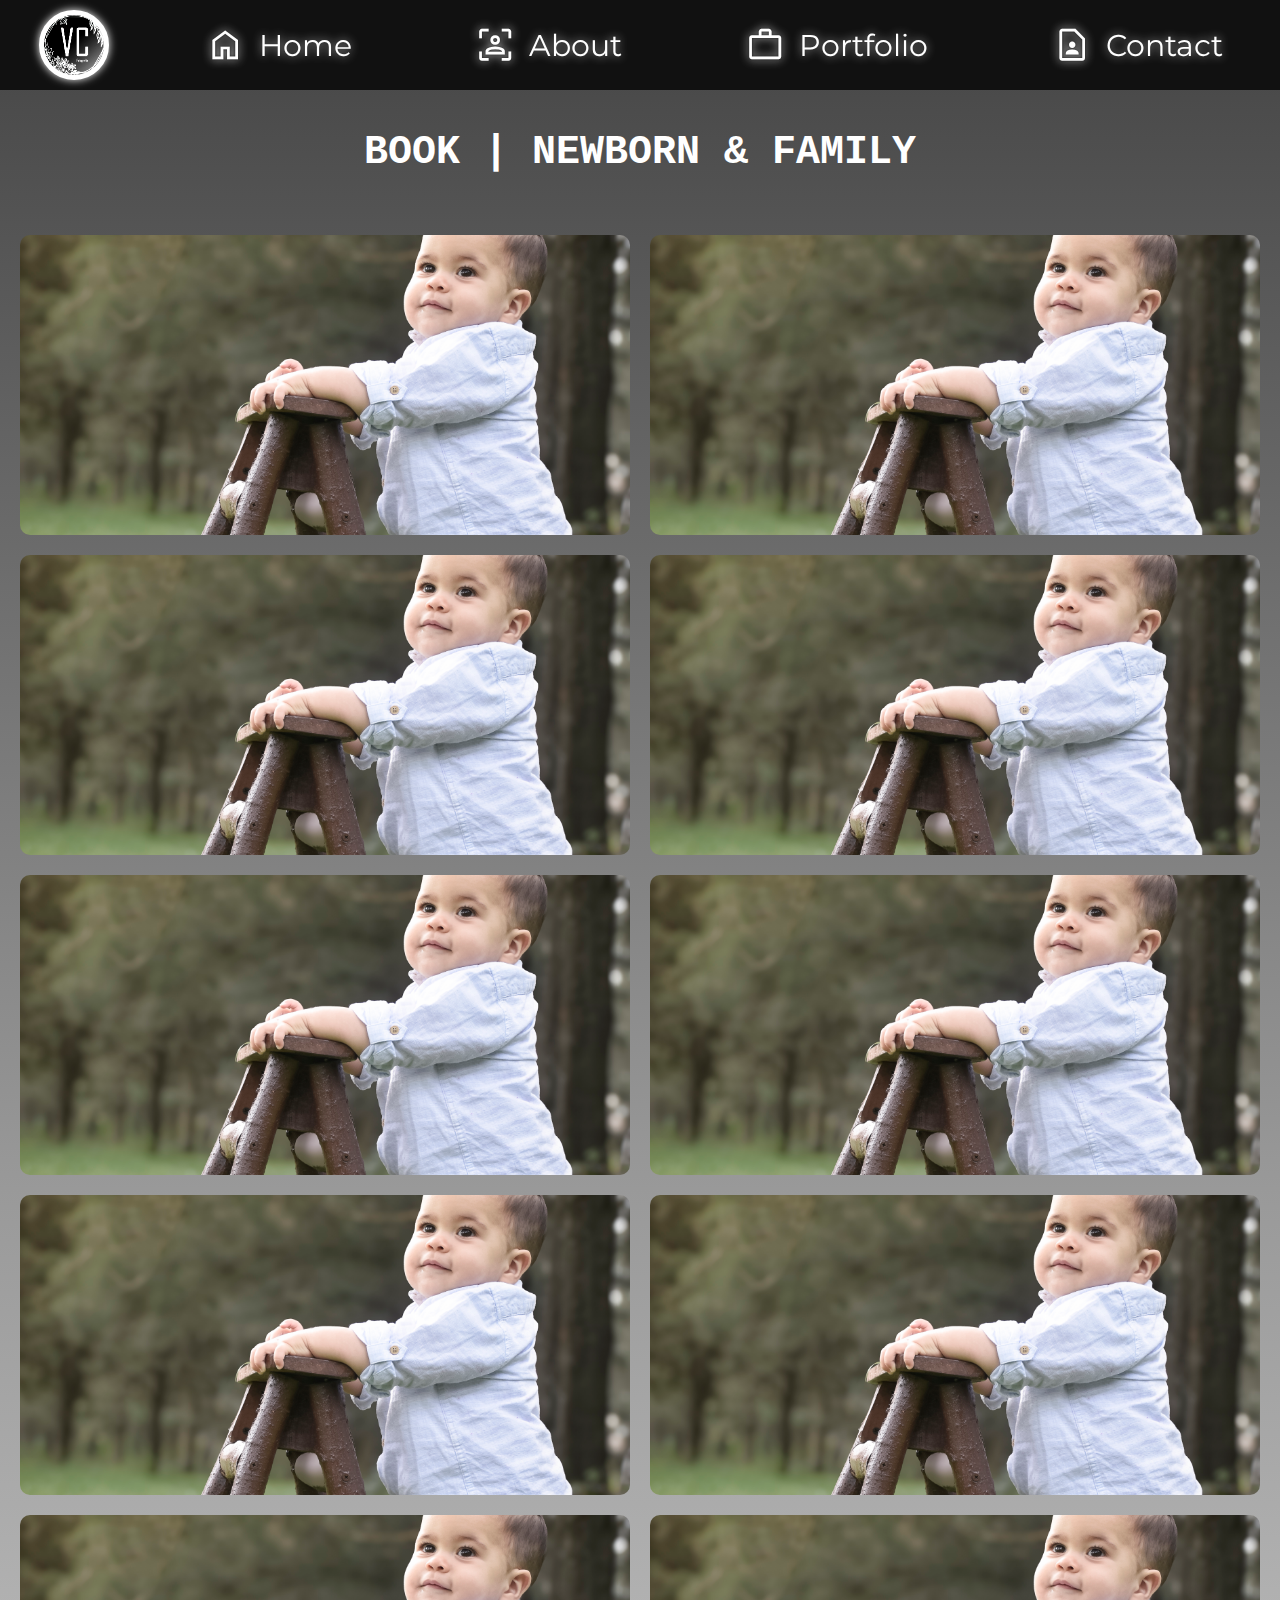
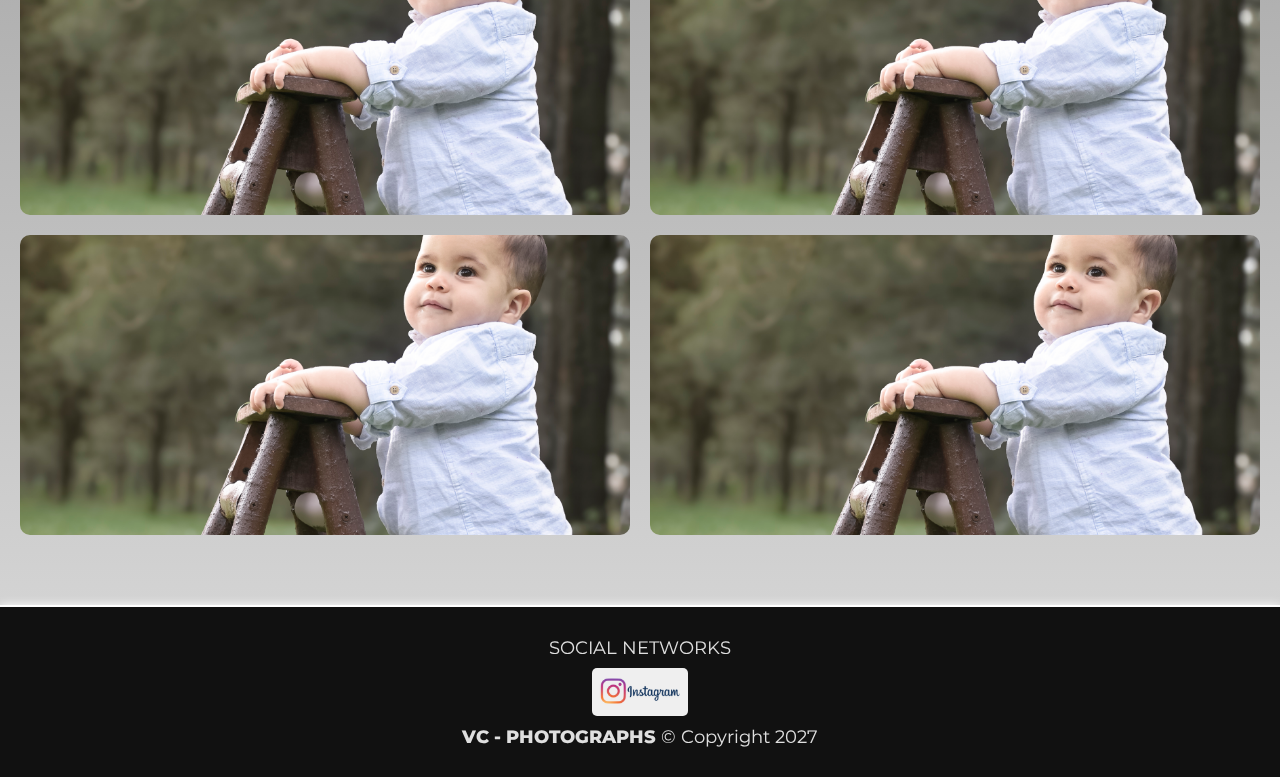
<file: html/portfolio_newborn&family.html>
<!DOCTYPE html>
<html lang="en">
<head>
    <meta charset="UTF-8">
    <meta name="viewport" content="width=device-width, initial-scale=1.0">
    <link href="https://fonts.googleapis.com/css2?family=Material+Symbols+Outlined" rel="stylesheet" />
    <link rel="stylesheet" href="/css/fonts.css">
    <link rel="stylesheet" href="/css/portfolio_newborn&family.css">
    <link href="/home.html">
    <link href="/html/profile.html">
    <link href="/html/portfolio.html">
    <link href="/html/contact.html">
    <title>VC-Photograph</title>
</head>
<body>
    <header class="header">
        <div class="header__logo-container">
            <picture class="header__logo">
                <source srcset="/assets/img/logo-small.png" media="(max-width: 600px)">
                <img class="header__logo-img" src="/assets/img/logo.png" alt="Logo">
            </picture>
        </div>
        <nav class="header__nav">
            <ul class="header__nav-list">
                <li class="header__nav-item">
                    <a  href="/home.html" class="link">
                    <span class="material-symbols-outlined">Home</span>
                    Home</a>
                </li>
                <li class="header__nav-item">
                    <a href="/html/profile.html" target="" title="About" class="link">
                    <span class="material-symbols-outlined">frame_person</span>
                    About</a>
                </li>
                <li class="header__nav-item">
                     <a href="/html/portfolio.html" target="" title="Portfolio" class="link">
                    <span class="material-symbols-outlined">work</span>
                   Portfolio</a>
                </li>
                <li class="header__nav-item">
                    <a href="/html/contact.html" target="_blank" title="Contact" class="link">
                    <span class="material-symbols-outlined">contact_page</span>
                    Contact</a>
                </li>
            </ul>
        </nav>
    </header>
    <main>
        <section class="portfolio">
            <h1 class="portfolio__title">BOOK | NEWBORN & FAMILY</h1>
            <div class="portfolio__container">
                <div class="portfolio__images"></div>
                <div class="portfolio__images"></div>
                <div class="portfolio__images"></div>
                <div class="portfolio__images"></div>
                <div class="portfolio__images"></div>
                <div class="portfolio__images"></div>
                <div class="portfolio__images"></div>
                <div class="portfolio__images"></div>
                <div class="portfolio__images"></div>
                <div class="portfolio__images"></div>
                <div class="portfolio__images"></div>
                <div class="portfolio__images"></div>
            </div>
        </section>
    </main>
        <footer>
        <p>
            SOCIAL NETWORKS
        </p>    
            <a href="https://www.instagram.com/vc.fotografia_/" target="_blank" title="Instagram">
                <button class="button">
                    <img src="/assets/favicon/Instagram/ig-256.ico" alt="">
                </button>
            </a>
        <p>
            <strong>VC - PHOTOGRAPHS</strong> &copy; Copyright 2027
        </p>
    </footer>
        <script src="/js/portfolio.js"></script>
</body>
</html>
</file>
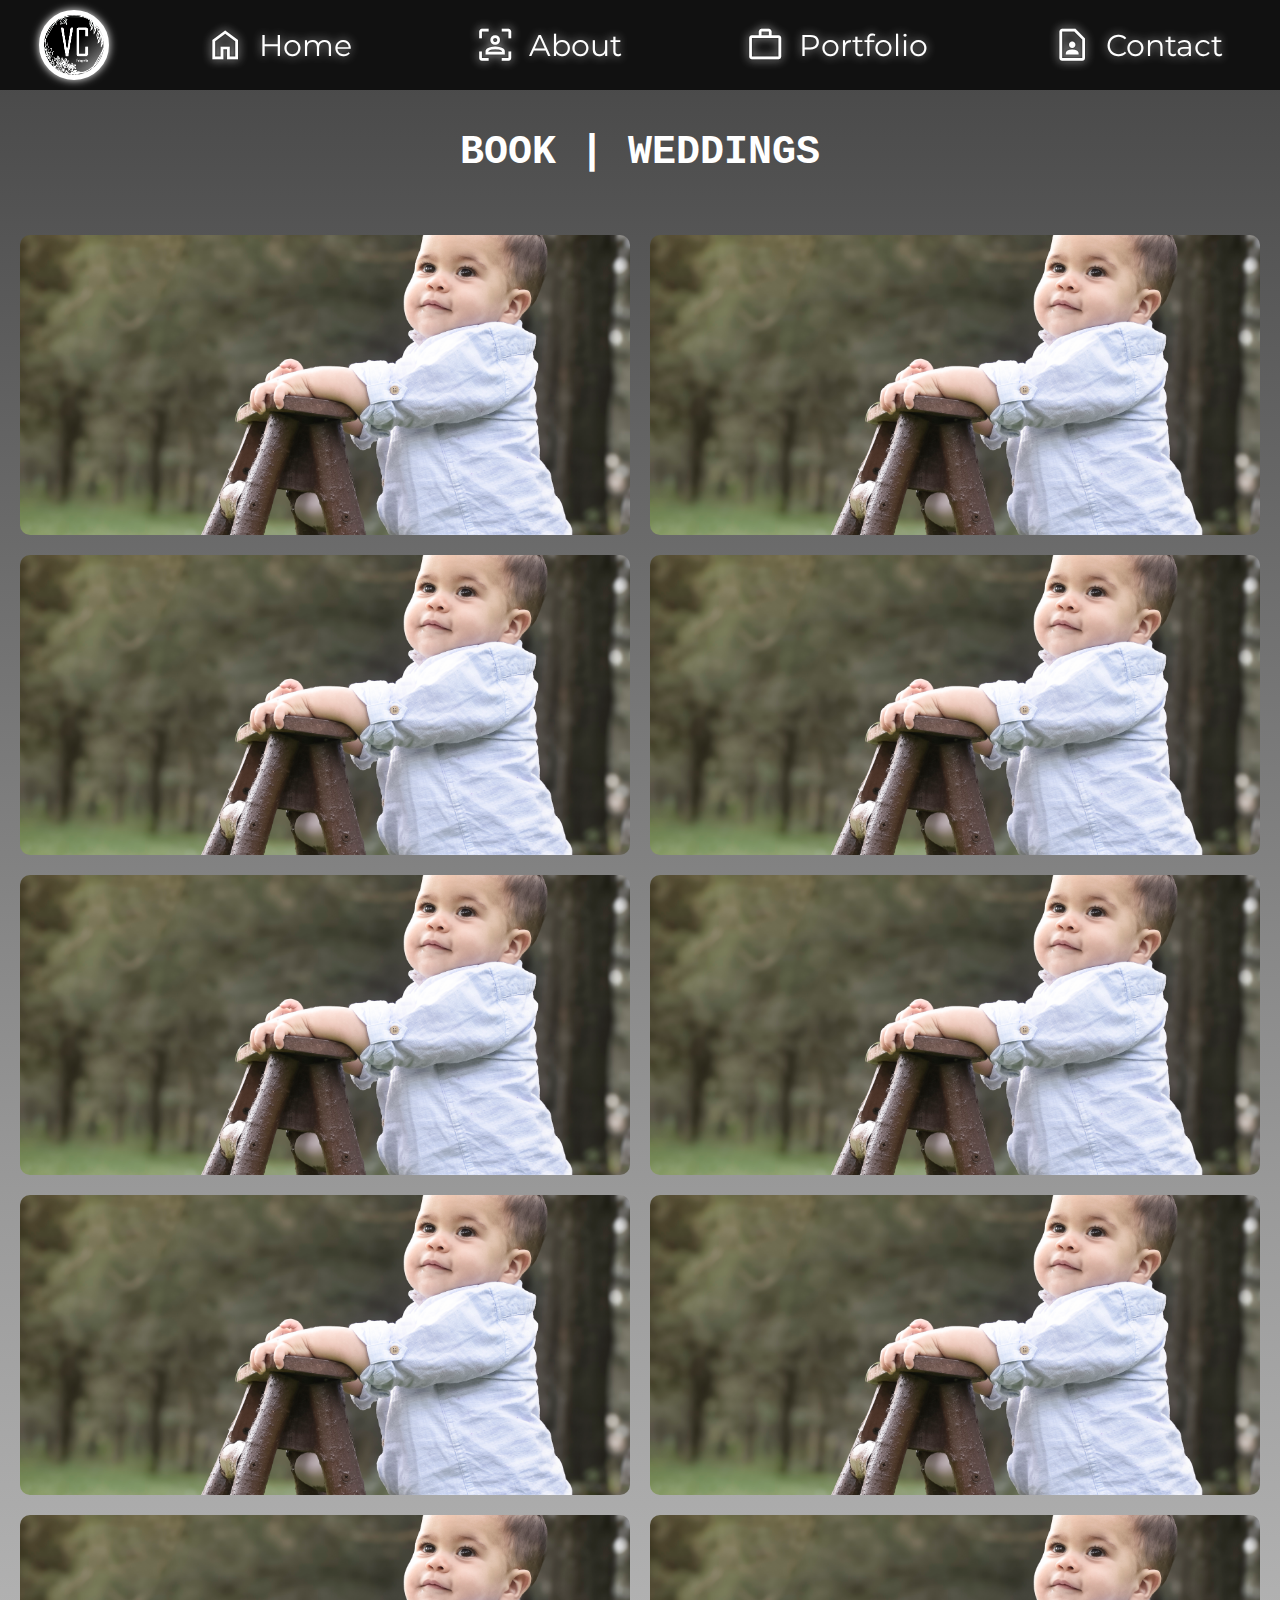
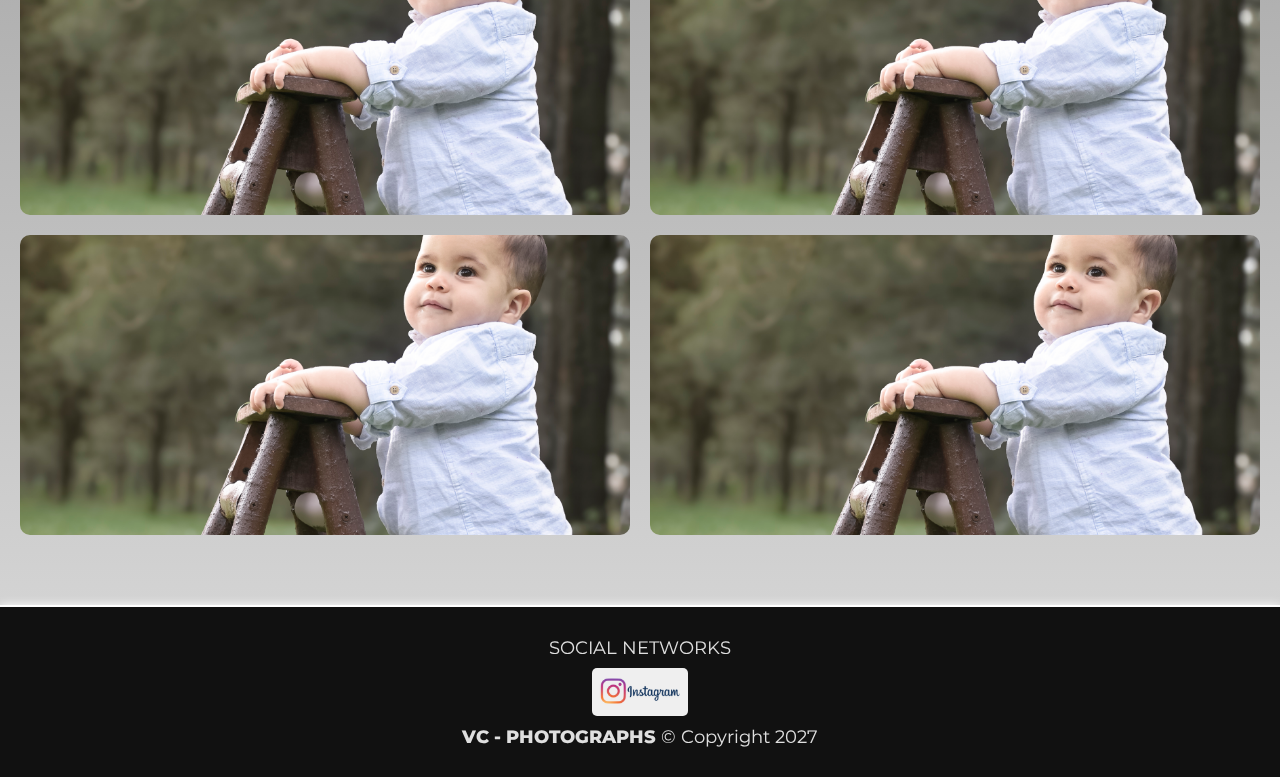
<file: html/portfolio_weddings.html>
<!DOCTYPE html>
<html lang="en">
<head>
    <meta charset="UTF-8">
    <meta name="viewport" content="width=device-width, initial-scale=1.0">
    <link href="https://fonts.googleapis.com/css2?family=Material+Symbols+Outlined" rel="stylesheet" />
    <link rel="stylesheet" href="/css/fonts.css">
    <link rel="stylesheet" href="/css/portfolio_weddings.css">
    <link href="/home.html">
    <link href="/html/profile.html">
    <link href="/html/portfolio.html">
    <link href="/html/contact.html">
    <title>VC-Photograph</title>
</head>
<body>
    <header class="header">
        <div class="header__logo-container">
            <picture class="header__logo">
                <source srcset="/assets/img/logo-small.png" media="(max-width: 600px)">
                <img class="header__logo-img" src="/assets/img/logo.png" alt="Logo">
            </picture>
        </div>
        <nav class="header__nav">
            <ul class="header__nav-list">
                <li class="header__nav-item">
                    <a  href="/home.html" class="link">
                    <span class="material-symbols-outlined">Home</span>
                    Home</a>
                </li>
                <li class="header__nav-item">
                    <a href="/html/profile.html" target="" title="About" class="link">
                    <span class="material-symbols-outlined">frame_person</span>
                    About</a>
                </li>
                <li class="header__nav-item">
                     <a href="/html/portfolio.html" target="" title="Portfolio" class="link">
                    <span class="material-symbols-outlined">work</span>
                   Portfolio</a>
                </li>
                <li class="header__nav-item">
                    <a href="/html/contact.html" target="_blank" title="Contact" class="link">
                    <span class="material-symbols-outlined">contact_page</span>
                    Contact</a>
                </li>
            </ul>
        </nav>
    </header>
        <main>
        <section class="portfolio">
            <h1 class="portfolio__title">BOOK | WEDDINGS</h1>
            <div class="portfolio__container">
                <div class="portfolio__images"></div>
                <div class="portfolio__images"></div>
                <div class="portfolio__images"></div>
                <div class="portfolio__images"></div>
                <div class="portfolio__images"></div>
                <div class="portfolio__images"></div>
                <div class="portfolio__images"></div>
                <div class="portfolio__images"></div>
                <div class="portfolio__images"></div>
                <div class="portfolio__images"></div>
                <div class="portfolio__images"></div>
                <div class="portfolio__images"></div>
            </div>
        </section>
    </main>
        <footer>
        <p>
            SOCIAL NETWORKS
        </p>    
            <a href="https://www.instagram.com/vc.fotografia_/" target="_blank" title="Instagram">
                <button class="button">
                    <img src="/assets/favicon/Instagram/ig-256.ico" alt="">
                </button>
            </a>
        <p>
            <strong>VC - PHOTOGRAPHS</strong> &copy; Copyright 2027
        </p>
    </footer>
        <script src="/js/portfolio.js"></script>
</body>
</html>
</file>
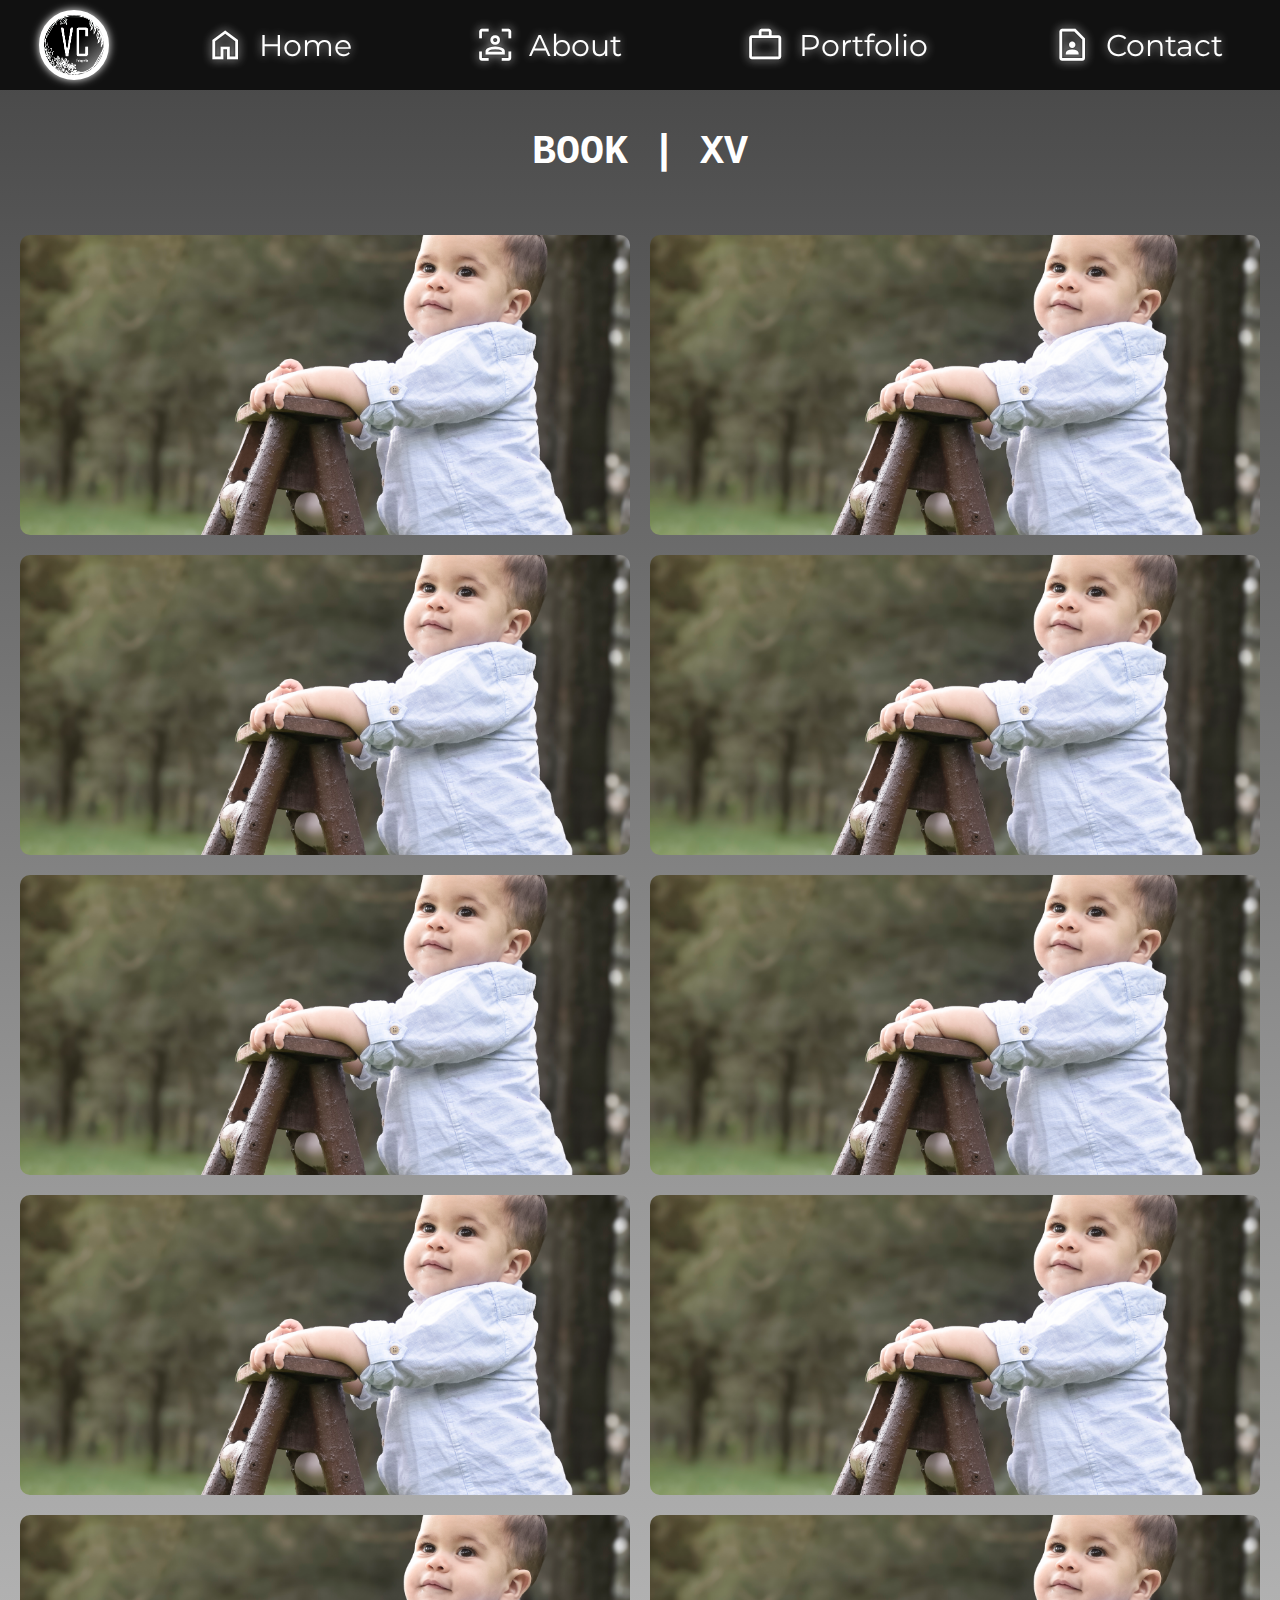
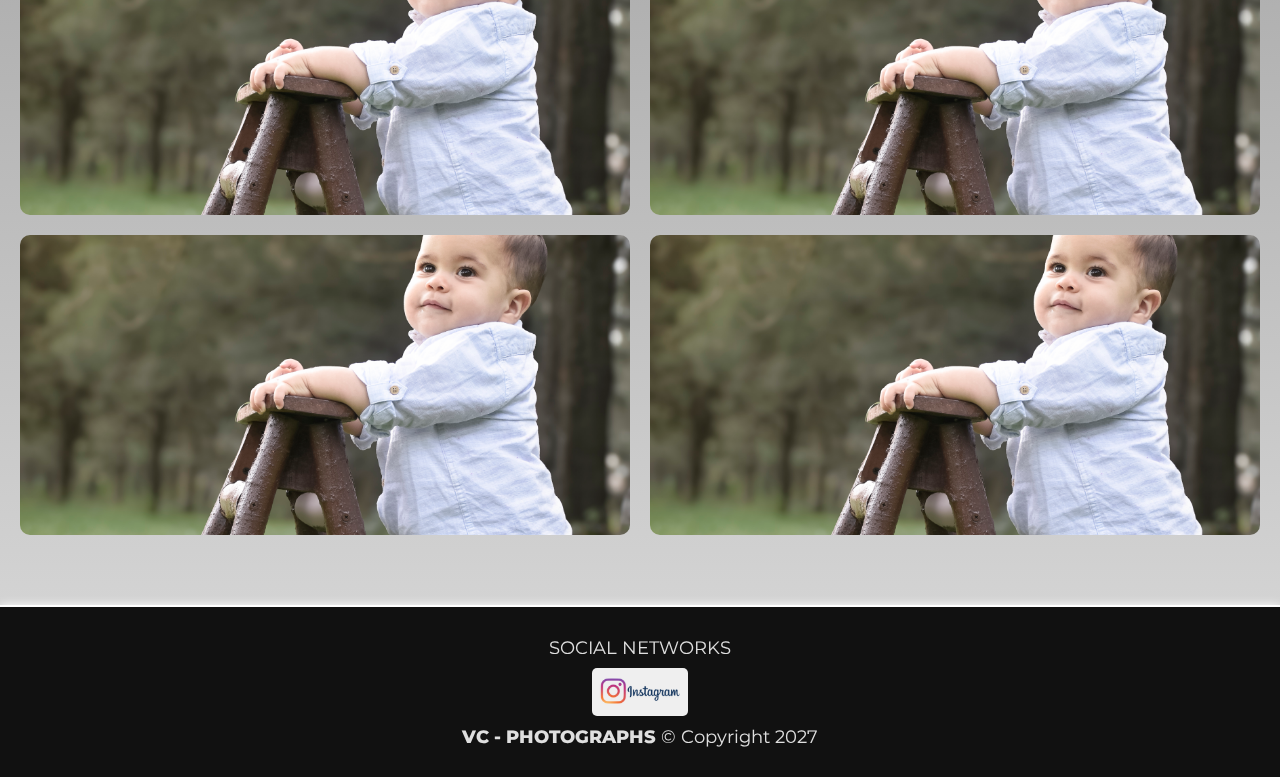
<file: html/portfolio_xv.html>
<!DOCTYPE html>
<html lang="en">
<head>
    <meta charset="UTF-8">
    <meta name="viewport" content="width=device-width, initial-scale=1.0">
    <link href="https://fonts.googleapis.com/css2?family=Material+Symbols+Outlined" rel="stylesheet" />
    <link rel="stylesheet" href="/css/fonts.css">
    <link rel="stylesheet" href="/css/portfolio_xv.css">
    <link href="/home.html">
    <link href="/html/profile.html">
    <link href="/html/portfolio.html">
    <link href="/html/contact.html">
    <title>VC-Photograph</title>
</head>
<body>
    <header class="header">
        <div class="header__logo-container">
            <picture class="header__logo">
                <source srcset="/assets/img/logo-small.png" media="(max-width: 600px)">
                <img class="header__logo-img" src="/assets/img/logo.png" alt="Logo">
            </picture>
        </div>
        <nav class="header__nav">
            <ul class="header__nav-list">
                <li class="header__nav-item">
                    <a  href="/home.html" class="link">
                    <span class="material-symbols-outlined">Home</span>
                    Home</a>
                </li>
                <li class="header__nav-item">
                    <a href="/html/profile.html" target="" title="About" class="link">
                    <span class="material-symbols-outlined">frame_person</span>
                    About</a>
                </li>
                <li class="header__nav-item">
                     <a href="/html/portfolio.html" target="" title="Portfolio" class="link">
                    <span class="material-symbols-outlined">work</span>
                   Portfolio</a>
                </li>
                <li class="header__nav-item">
                    <a href="/html/contact.html" target="_blank" title="Contact" class="link">
                    <span class="material-symbols-outlined">contact_page</span>
                    Contact</a>
                </li>
            </ul>
        </nav>
    </header>
    <main>
        <section class="portfolio">
            <h1 class="portfolio__title">BOOK | XV</h1>
            <div class="portfolio__container">
                <div class="portfolio__images"></div>
                <div class="portfolio__images"></div>
                <div class="portfolio__images"></div>
                <div class="portfolio__images"></div>
                <div class="portfolio__images"></div>
                <div class="portfolio__images"></div>
                <div class="portfolio__images"></div>
                <div class="portfolio__images"></div>
                <div class="portfolio__images"></div>
                <div class="portfolio__images"></div>
                <div class="portfolio__images"></div>
                <div class="portfolio__images"></div>
            </div>
        </section>
    </main>
        <footer>
        <p>
            SOCIAL NETWORKS
        </p>    
            <a href="https://www.instagram.com/vc.fotografia_/" target="_blank" title="Instagram">
                <button class="button">
                    <img src="/assets/favicon/Instagram/ig-256.ico" alt="">
                </button>
            </a>
        <p>
            <strong>VC - PHOTOGRAPHS</strong> &copy; Copyright 2027
        </p>
    </footer>
        <script src="/js/portfolio.js"></script>
</body>
</html>
</file>
<file: css/fonts.css>
@font-face {
    font-family: "Montserrat";
    src: url("/assets/fonts/Montserrat/Montserrat-ExtraLight.ttf") format("truetype");
    font-weight: 100;

}@font-face {
    font-family: "Montserrat";
    src: url("/assets/fonts/Montserrat/Montserrat-Regular.ttf") format("truetype");
    font-weight: 400;
}

@font-face {
    font-family: "Montserrat";
    src: url("/assets/fonts/Montserrat/Montserrat-Bold.ttf") format("truetype");
    font-weight: 600;
}

@font-face {
    font-family: "Montserrat";
    src: url("/assets/fonts/Montserrat/Montserrat-ExtraBold.ttf") format("truetype");
    font-weight: 700;
}

@font-face {
    font-family: "Montserrat";
    src: url("/assets/fonts/Montserrat/Montserrat-Black.ttf") format("truetype");
    font-weight: 900;
}
</file>
<file: css/portfolio_newborn&family.css>
* {
    box-sizing: border-box;
}

:root {
    --bg-color: #444;
    --bg-color-2: #999;
    --bg-color-3: #ddd;
    --text-color: #fff;
    --text-color-2: #000;
    --nav-color: #111;
    --background-carousel: #ddd;
    --footer-color: #111;
}

body, header, nav, ul, li, a, span, section, div, main, footer, aside, h1, h2, h3, h4 {
    margin: 0;
    padding: 0;
}

body {
    color: var(--text-color);
    background: linear-gradient(to bottom, var(--bg-color), var(--bg-color-2), var(--bg-color-3));
    font-family: "Montserrat";
    min-height: 100vh;
    scroll-behavior: smooth;
}

/* HEADER */

.header {
    background-color: var(--nav-color);
    display: flex;
    position: sticky;
    top: 0;
    z-index: 10;
    align-items: center;
    height: 90px;
    width: 100%;
    animation: header-movement forwards;
    animation-timeline: scroll();
    animation-range: 10px 100px;
}

.header__logo-container {
    display: block;
    position: relative;
    z-index: 10;
    width: clamp(90px, 90%, 100px);
    margin: auto 30px;
    filter: contrast(1.5);
}

.header__logo-img {
    position: absolute;
    inset: 0;
    margin: auto;
    padding: 0;
    max-width: 90%;
    width: clamp(70px, 50%, 200px);
    border-radius: 50%;
    border: 5px solid #111;
    filter: drop-shadow(0 0 4px #111) contrast() invert();
}

.header__nav {
    display: block;
    position: relative;
    width: 100%;
    height: 100%;
    margin: 0;
    padding: 0;
}

.header__nav-list {
    display: flex;
    gap: 10px;
    width: 100%;
    height: 100%;
    justify-content: space-around;
    align-items: center;
}

.header__nav-item {
    list-style: none;
}

.header__nav-item:hover {
    outline: 2px solid #fff;
    border-radius: 5px;
    filter: drop-shadow(0 0 4px #000);
}

.link > span {
    display: flex;
    justify-content: center;
    align-items: center;
    font-size: 2.4rem;
    filter: drop-shadow(0 0 1px #222);
}    

.link {
    display: flex;
    justify-content: center;
    align-items: center;
    gap: 15px;
    text-decoration: none;
    color: var(--text-color);
    font-size: 1.9rem;
    filter: drop-shadow(0 0 5px #aaa);
    text-align: center;
}

/* MAIN SECTION */

main {
    container-name: main;
    container-type: inline-size;
}

.portfolio {
    color: #fff;
    min-height: 100vh;
    display: flex;
    flex-direction: column;
    text-align: center;
    justify-content: space-evenly;
    container-name: portfolio;
    container-type: inline-size;
}

.portfolio__title {
    display: block;
    font-family: 'Courier New', Courier, monospace;
    font-size: 2.5rem;
    padding: 40px;
    margin: 0;
    text-wrap: balance;
}

.portfolio__container {
    display: grid;
    grid-template-columns: 1fr;
    max-width: 1300px;
    margin: auto;
    width: 100%;
    gap: 20px;
    padding: 15px;
    min-height: 80vh;
}

.portfolio__images {
    background-image: url("/assets/img/14.png");
    background-position: center;
    background-size: cover;
    display: grid;
    position: relative;
    place-content: center;
    border-radius: 10px;
    height: 300px;
    animation: aparecer both;
    animation-timeline: view();
    animation-range: cover 5% cover 48%;
}

.portfolio__images:hover {
    filter: drop-shadow(0 0 10px #fff);
}

.portfolio__images::before {
    content: '';
    position: absolute;
    inset: 0;
    background-color: #0009;
    opacity: 0;
    transition: opacity 0.3s ease;
    z-index: 1;
    border-radius: 10px;
    outline: 4px solid #fff;
}


.portfolio__images:hover::before {
    opacity: 1;
}

/* MEDIA QUERIES */

@container portfolio (min-width: 56.25rem) {
        
    .portfolio__title {
        font-size: 2.5rem;
    }

    .portfolio__container {
        grid-template-columns: repeat(auto-fill, minmax(420px, 1fr));
        grid-auto-flow: dense;
        gap: 20px;
        padding: 20px;
    }

    .portfolio__images:first-child {
        grid-area: span 1 / span 1;
    }

    .portfolio__images:nth-child(6) {
        grid-column: span 1;
    }
}

@container portfolio (min-width: 81.25rem) {
    
    .portfolio__title {
        font-size: 3rem;
    }

    .portfolio__container {
        grid-template-columns: repeat(auto-fill, minmax(400px, 1fr));
        grid-auto-flow: dense;
        gap: 20px;
        padding: 20px;
    }

    .portfolio__images:first-child {
        grid-area: span 1 / span 1;
    }
    
    .portfolio__images:nth-child(6) {
        grid-column: span 1;
    }
}

@container portfolio (min-width: 109.3rem) {
    
    .portfolio__title {
        font-size: 3.5rem;
    }

    .portfolio__container {
        grid-template-columns: repeat(auto-fill, minmax(300px, 1fr));
        grid-auto-flow: dense;
        gap: 20px;
        padding: 20px;
    }

    .portfolio__images:first-child {
        grid-area: span 1 / span 1;
    }
    
    .portfolio__images:nth-child(4) {
        grid-column: span 1;
    }
}

/* FOOTER SECTION */

footer {
    margin-top: 50px;
    padding: 20px 0;
    text-align: center;
    background-color:var(--footer-color);
    color: #fffd;
    font-size: 1.1rem;
    border-top: 2px solid #fff;
    filter: drop-shadow(0 0 5px #fff);
    animation: aparecer both;
    animation-timeline: view();
    animation-range: cover 1% contain 1%;
    container-name: footer;
    container-type: inline-size;
}

footer p {
    padding: 10px;
    text-align: center; 
    justify-content: center;
    align-items: center;
    margin: auto;
}

.button{
    width: 6rem;
    height: 3rem;
    border: none;
    border-radius: 5px;
    margin: auto;
}

.button:hover{
    opacity: .9;
}

.button img {
    width: 100%;
    margin: auto;
}

/* MEDIA QUERIES */

@media screen and (max-width: 600px) {

    .header {
        height: 10vh;
        width: auto;
    }

    .header__logo-container {
        display: none;
    }

    .header__nav{
        width: auto;
        margin: auto;
        padding: 0px;
    }

    .header__nav-list {
        gap: 10px 30px;
        width: auto;
        height: 100%;
    }

    .header__nav-item:active {
        outline: 2px solid #fff;
        border-radius: 5px;
        filter: drop-shadow(0 0 4px #000);
    }

    .link > span {
        font-size: 1.4rem;
        filter: drop-shadow(0 0 1px #222);
    }    

    .link {
        display: flex;
        flex-direction: column;
        gap: 5px 0;
        text-decoration: none;
        color: var(--text-color);
        font-size: 1rem;
        filter: drop-shadow(0 0 5px #aaa);
    }
}
@container main (max-width:600px) {

    .portfolio__title {
        font-size: 2rem;
        background-color: #111;
        filter: drop-shadow(2px 2px 10px #fff);
        padding: 10px;
        margin: 2px 0;
        margin-bottom: 0;
        text-wrap: balance;
    }

    .portfolio__container {
        display: flex;
        flex-direction: column;
        width: 320px;
        margin: auto;
        gap: 30px;
        padding: 30px 10px;
        min-height: 100vh;
    }

    .portfolio__images {
        display: flex;
        flex-direction: column;
        border-radius: 10px;
        height: 270px;
        animation: aparecer both;
        animation-timeline: view();
        animation-range: cover 5% cover 48%;
        filter: drop-shadow(0 0 10px #000);
        border: 10px solid #555;
        transition: scale 1s;
    }

    .portfolio__images:hover {
        filter: drop-shadow(0 0 10px #aaa);
        scale: 1.06;
    }

    .portfolio__images::before {
        content: '';
        position: absolute;
        inset: 0;
        background-color: #1115;
        opacity: 0;
        transition: opacity 0.3s ease;
        z-index: 1;
        border-radius: 10px;
        outline: 3px solid #eee;
    }

    .portfolio__images:hover::before {
        opacity: 1;
    }
}

@container footer (max-width:600px) {
    
    footer {
        padding: 20px 0;
        text-align: center;
        background-color:var(--footer-color);
        color: #fffd;
        font-size: 1rem;
        border-top: 2px solid #fff;
    }

    footer p {
        font-size: .9rem;
    }
}

/* ANIMATIONS */

@keyframes header-movement {
    form {background-color: var(--nav-color);}
    to {background-color: #0009;}
}

@keyframes aparecer {
    from {opacity: 0;}
    to {opacity: 1;};
}
</file>
<file: css/portfolio_weddings.css>
* {
    box-sizing: border-box;
}

:root {
    --bg-color: #444;
    --bg-color-2: #999;
    --bg-color-3: #ddd;
    --text-color: #fff;
    --text-color-2: #000;
    --nav-color: #111;
    --background-carousel: #ddd;
    --footer-color: #111;
}

body, header, nav, ul, li, a, span, section, div, main, footer, aside, h1, h2, h3, h4 {
    margin: 0;
    padding: 0;
}

body {
    color: var(--text-color);
    background: linear-gradient(to bottom, var(--bg-color), var(--bg-color-2), var(--bg-color-3));
    font-family: "Montserrat";
    min-height: 100vh;
    scroll-behavior: smooth;
}

/* HEADER */

.header {
    background-color: var(--nav-color);
    display: flex;
    position: sticky;
    top: 0;
    z-index: 10;
    align-items: center;
    height: 90px;
    width: 100%;
    animation: header-movement forwards;
    animation-timeline: scroll();
    animation-range: 10px 100px;
}

.header__logo-container {
    display: block;
    position: relative;
    z-index: 10;
    width: clamp(90px, 90%, 100px);
    margin: auto 30px;
    filter: contrast(1.5);
}

.header__logo-img {
    position: absolute;
    inset: 0;
    margin: auto;
    padding: 0;
    max-width: 90%;
    width: clamp(70px, 50%, 200px);
    border-radius: 50%;
    border: 5px solid #111;
    filter: drop-shadow(0 0 4px #111) contrast() invert();
}

.header__nav {
    display: block;
    position: relative;
    width: 100%;
    height: 100%;
    margin: 0;
    padding: 0;
}

.header__nav-list {
    display: flex;
    gap: 10px;
    width: 100%;
    height: 100%;
    justify-content: space-around;
    align-items: center;
}

.header__nav-item {
    list-style: none;
}

.header__nav-item:hover {
    outline: 2px solid #fff;
    border-radius: 5px;
    filter: drop-shadow(0 0 4px #000);
}

.link > span {
    display: flex;
    justify-content: center;
    align-items: center;
    font-size: 2.4rem;
    filter: drop-shadow(0 0 1px #222);
}    

.link {
    display: flex;
    justify-content: center;
    align-items: center;
    gap: 15px;
    text-decoration: none;
    color: var(--text-color);
    font-size: 1.9rem;
    filter: drop-shadow(0 0 5px #aaa);
    text-align: center;
}

/* MAIN SECTION */

main {
    container-name: main;
    container-type: inline-size;
}

.portfolio {
    color: #fff;
    min-height: 100vh;
    display: flex;
    flex-direction: column;
    text-align: center;
    justify-content: space-evenly;
    container-name: portfolio;
    container-type: inline-size;
}

.portfolio__title {
    display: block;
    font-family: 'Courier New', Courier, monospace;
    font-size: 2.5rem;
    padding: 40px;
    margin: 0;
    text-wrap: balance;
}

.portfolio__container {
    display: grid;
    grid-template-columns: 1fr;
    max-width: 1300px;
    margin: auto;
    width: 100%;
    gap: 20px;
    padding: 15px;
    min-height: 80vh;
}

.portfolio__images {
    background-image: url("/assets/img/14.png");
    background-position: center;
    background-size: cover;
    display: grid;
    position: relative;
    place-content: center;
    border-radius: 10px;
    height: 300px;
    animation: aparecer both;
    animation-timeline: view();
    animation-range: cover 5% cover 48%;
}

.portfolio__images:hover {
    filter: drop-shadow(0 0 10px #fff);
}

.portfolio__images::before {
    content: '';
    position: absolute;
    inset: 0;
    background-color: #0009;
    opacity: 0;
    transition: opacity 0.3s ease;
    z-index: 1;
    border-radius: 10px;
    outline: 4px solid #fff;
}


.portfolio__images:hover::before {
    opacity: 1;
}

/* MEDIA QUERIES */

@container portfolio (min-width: 56.25rem) {
        
    .portfolio__title {
        font-size: 2.5rem;
    }

    .portfolio__container {
        grid-template-columns: repeat(auto-fill, minmax(420px, 1fr));
        grid-auto-flow: dense;
        gap: 20px;
        padding: 20px;
    }

    .portfolio__images:first-child {
        grid-area: span 1 / span 1;
    }

    .portfolio__images:nth-child(6) {
        grid-column: span 1;
    }
}

@container portfolio (min-width: 81.25rem) {
    
    .portfolio__title {
        font-size: 3rem;
    }

    .portfolio__container {
        grid-template-columns: repeat(auto-fill, minmax(400px, 1fr));
        grid-auto-flow: dense;
        gap: 20px;
        padding: 20px;
    }

    .portfolio__images:first-child {
        grid-area: span 1 / span 1;
    }
    
    .portfolio__images:nth-child(6) {
        grid-column: span 1;
    }
}

@container portfolio (min-width: 109.3rem) {
    
    .portfolio__title {
        font-size: 3.5rem;
    }

    .portfolio__container {
        grid-template-columns: repeat(auto-fill, minmax(300px, 1fr));
        grid-auto-flow: dense;
        gap: 20px;
        padding: 20px;
    }

    .portfolio__images:first-child {
        grid-area: span 1 / span 1;
    }
    
    .portfolio__images:nth-child(4) {
        grid-column: span 1;
    }
}

/* FOOTER SECTION */

footer {
    margin-top: 50px;
    padding: 20px 0;
    text-align: center;
    background-color:var(--footer-color);
    color: #fffd;
    font-size: 1.1rem;
    border-top: 2px solid #fff;
    filter: drop-shadow(0 0 5px #fff);
    animation: aparecer both;
    animation-timeline: view();
    animation-range: cover 1% contain 1%;
    container-name: footer;
    container-type: inline-size;
}

footer p {
    padding: 10px;
    text-align: center; 
    justify-content: center;
    align-items: center;
    margin: auto;
}

.button{
    width: 6rem;
    height: 3rem;
    border: none;
    border-radius: 5px;
    margin: auto;
}

.button:hover{
    opacity: .9;
}

.button img {
    width: 100%;
    margin: auto;
}

/* MEDIA QUERIES */

@media screen and (max-width: 600px) {

    .header {
        height: 10vh;
        width: auto;
    }

    .header__logo-container {
        display: none;
    }

    .header__nav{
        width: auto;
        margin: auto;
        padding: 0px;
    }

    .header__nav-list {
        gap: 10px 30px;
        width: auto;
        height: 100%;
    }

    .header__nav-item:active {
        outline: 2px solid #fff;
        border-radius: 5px;
        filter: drop-shadow(0 0 4px #000);
    }

    .link > span {
        font-size: 1.4rem;
        filter: drop-shadow(0 0 1px #222);
    }    

    .link {
        display: flex;
        flex-direction: column;
        gap: 5px 0;
        text-decoration: none;
        color: var(--text-color);
        font-size: 1rem;
        filter: drop-shadow(0 0 5px #aaa);
    }
}
@container main (max-width:600px) {

    .portfolio__title {
        font-size: 2.3rem;
        background-color: #111;
        filter: drop-shadow(2px 2px 10px #fff);
        padding: 10px;
        margin: 2px 0;
        margin-bottom: 0;
        text-wrap: balance;
    }

    .portfolio__container {
        display: flex;
        flex-direction: column;
        width: 320px;
        margin: auto;
        gap: 30px;
        padding: 30px 10px;
        min-height: 100vh;
    }

    .portfolio__images {
        display: flex;
        flex-direction: column;
        border-radius: 10px;
        height: 270px;
        animation: aparecer both;
        animation-timeline: view();
        animation-range: cover 5% cover 48%;
        filter: drop-shadow(0 0 10px #000);
        border: 10px solid #555;
        transition: scale 1s;
    }

    .portfolio__images:hover {
        filter: drop-shadow(0 0 10px #aaa);
        scale: 1.06;
    }

    .portfolio__images::before {
        content: '';
        position: absolute;
        inset: 0;
        background-color: #1115;
        opacity: 0;
        transition: opacity 0.3s ease;
        z-index: 1;
        border-radius: 10px;
        outline: 3px solid #eee;
    }

    .portfolio__images:hover::before {
        opacity: 1;
    }
}

@container footer (max-width:600px) {
    
    footer {
        padding: 20px 0;
        text-align: center;
        background-color:var(--footer-color);
        color: #fffd;
        font-size: 1rem;
        border-top: 2px solid #fff;
    }

    footer p {
        font-size: .9rem;
    }
}

/* ANIMATIONS */

@keyframes header-movement {
    form {background-color: var(--nav-color);}
    to {background-color: #0009;}
}

@keyframes aparecer {
    from {opacity: 0;}
    to {opacity: 1;};
}
</file>
<file: css/portfolio_xv.css>
* {
    box-sizing: border-box;
}

:root {
    --bg-color: #444;
    --bg-color-2: #999;
    --bg-color-3: #ddd;
    --text-color: #fff;
    --text-color-2: #000;
    --nav-color: #111;
    --background-carousel: #ddd;
    --footer-color: #111;
}

body, header, nav, ul, li, a, span, section, div, main, footer, aside, h1, h2, h3, h4 {
    margin: 0;
    padding: 0;
}

body {
    color: var(--text-color);
    background: linear-gradient(to bottom, var(--bg-color), var(--bg-color-2), var(--bg-color-3));
    font-family: "Montserrat";
    min-height: 100vh;
    scroll-behavior: smooth;
}

/* HEADER */

.header {
    background-color: var(--nav-color);
    display: flex;
    position: sticky;
    top: 0;
    z-index: 10;
    align-items: center;
    height: 90px;
    width: 100%;
    animation: header-movement forwards;
    animation-timeline: scroll();
    animation-range: 10px 100px;
}

.header__logo-container {
    display: block;
    position: relative;
    z-index: 10;
    width: clamp(90px, 90%, 100px);
    margin: auto 30px;
    filter: contrast(1.5);
}

.header__logo-img {
    position: absolute;
    inset: 0;
    margin: auto;
    padding: 0;
    max-width: 90%;
    width: clamp(70px, 50%, 200px);
    border-radius: 50%;
    border: 5px solid #111;
    filter: drop-shadow(0 0 4px #111) contrast() invert();
}

.header__nav {
    display: block;
    position: relative;
    width: 100%;
    height: 100%;
    margin: 0;
    padding: 0;
}

.header__nav-list {
    display: flex;
    gap: 10px;
    width: 100%;
    height: 100%;
    justify-content: space-around;
    align-items: center;
}

.header__nav-item {
    list-style: none;
}

.header__nav-item:hover {
    outline: 2px solid #fff;
    border-radius: 5px;
    filter: drop-shadow(0 0 4px #000);
}

.link > span {
    display: flex;
    justify-content: center;
    align-items: center;
    font-size: 2.4rem;
    filter: drop-shadow(0 0 1px #222);
}    

.link {
    display: flex;
    justify-content: center;
    align-items: center;
    gap: 15px;
    text-decoration: none;
    color: var(--text-color);
    font-size: 1.9rem;
    filter: drop-shadow(0 0 5px #aaa);
    text-align: center;
}

/* MAIN SECTION */

main {
    container-name: main;
    container-type: inline-size;
}

.portfolio {
    color: #fff;
    min-height: 100vh;
    display: flex;
    flex-direction: column;
    text-align: center;
    justify-content: space-evenly;
    container-name: portfolio;
    container-type: inline-size;
}

.portfolio__title {
    display: block;
    font-family: 'Courier New', Courier, monospace;
    font-size: 2.5rem;
    padding: 40px;
    margin: 0;
    text-wrap: balance;
}

.portfolio__container {
    display: grid;
    grid-template-columns: 1fr;
    max-width: 1300px;
    margin: auto;
    width: 100%;
    gap: 20px;
    padding: 15px;
    min-height: 80vh;
}

.portfolio__images {
    background-image: url("/assets/img/14.png");
    background-position: center;
    background-size: cover;
    display: grid;
    position: relative;
    place-content: center;
    border-radius: 10px;
    height: 300px;
    animation: aparecer both;
    animation-timeline: view();
    animation-range: cover 5% cover 48%;
}

.portfolio__images:hover {
    filter: drop-shadow(0 0 10px #fff);
}

.portfolio__images::before {
    content: '';
    position: absolute;
    inset: 0;
    background-color: #0009;
    opacity: 0;
    transition: opacity 0.3s ease;
    z-index: 1;
    border-radius: 10px;
    outline: 4px solid #fff;
}


.portfolio__images:hover::before {
    opacity: 1;
}

/* MEDIA QUERIES */

@container portfolio (min-width: 56.25rem) {
        
    .portfolio__title {
        font-size: 2.5rem;
    }

    .portfolio__container {
        grid-template-columns: repeat(auto-fill, minmax(420px, 1fr));
        grid-auto-flow: dense;
        gap: 20px;
        padding: 20px;
    }

    .portfolio__images:first-child {
        grid-area: span 1 / span 1;
    }

    .portfolio__images:nth-child(6) {
        grid-column: span 1;
    }
}

@container portfolio (min-width: 81.25rem) {
    
    .portfolio__title {
        font-size: 3rem;
    }

    .portfolio__container {
        grid-template-columns: repeat(auto-fill, minmax(400px, 1fr));
        grid-auto-flow: dense;
        gap: 20px;
        padding: 20px;
    }

    .portfolio__images:first-child {
        grid-area: span 1 / span 1;
    }
    
    .portfolio__images:nth-child(6) {
        grid-column: span 1;
    }
}

@container portfolio (min-width: 109.3rem) {
    
    .portfolio__title {
        font-size: 3.5rem;
    }

    .portfolio__container {
        grid-template-columns: repeat(auto-fill, minmax(300px, 1fr));
        grid-auto-flow: dense;
        gap: 20px;
        padding: 20px;
    }

    .portfolio__images:first-child {
        grid-area: span 1 / span 1;
    }
    
    .portfolio__images:nth-child(4) {
        grid-column: span 1;
    }
}

/* FOOTER SECTION */

footer {
    margin-top: 50px;
    padding: 20px 0;
    text-align: center;
    background-color:var(--footer-color);
    color: #fffd;
    font-size: 1.1rem;
    border-top: 2px solid #fff;
    filter: drop-shadow(0 0 5px #fff);
    animation: aparecer both;
    animation-timeline: view();
    animation-range: cover 1% contain 1%;
    container-name: footer;
    container-type: inline-size;
}

footer p {
    padding: 10px;
    text-align: center; 
    justify-content: center;
    align-items: center;
    margin: auto;
}

.button{
    width: 6rem;
    height: 3rem;
    border: none;
    border-radius: 5px;
    margin: auto;
}

.button:hover{
    opacity: .9;
}

.button img {
    width: 100%;
    margin: auto;
}

/* MEDIA QUERIES */

@media screen and (max-width: 600px) {

    .header {
        height: 10vh;
        width: auto;
    }

    .header__logo-container {
        display: none;
    }

    .header__nav{
        width: auto;
        margin: auto;
        padding: 0px;
    }

    .header__nav-list {
        gap: 10px 30px;
        width: auto;
        height: 100%;
    }

    .header__nav-item:active {
        outline: 2px solid #fff;
        border-radius: 5px;
        filter: drop-shadow(0 0 4px #000);
    }

    .link > span {
        font-size: 1.4rem;
        filter: drop-shadow(0 0 1px #222);
    }    

    .link {
        display: flex;
        flex-direction: column;
        gap: 5px 0;
        text-decoration: none;
        color: var(--text-color);
        font-size: 1rem;
        filter: drop-shadow(0 0 5px #aaa);
    }
}
@container main (max-width:600px) {

    .portfolio__title {
        font-size: 2.5rem;
        background-color: #111;
        filter: drop-shadow(2px 2px 10px #fff);
        padding: 10px;
        margin: 2px 0;
        margin-bottom: 0;
        text-wrap: balance;
    }

    .portfolio__container {
        display: flex;
        flex-direction: column;
        width: 320px;
        margin: auto;
        gap: 30px;
        padding: 30px 10px;
        min-height: 100vh;
    }

    .portfolio__images {
        display: flex;
        flex-direction: column;
        border-radius: 10px;
        height: 270px;
        animation: aparecer both;
        animation-timeline: view();
        animation-range: cover 5% cover 48%;
        filter: drop-shadow(0 0 10px #000);
        border: 10px solid #555;
        transition: scale 1s;
    }

    .portfolio__images:hover {
        filter: drop-shadow(0 0 10px #aaa);
        scale: 1.06;
    }

    .portfolio__images::before {
        content: '';
        position: absolute;
        inset: 0;
        background-color: #1115;
        opacity: 0;
        transition: opacity 0.3s ease;
        z-index: 1;
        border-radius: 10px;
        outline: 3px solid #eee;
    }

    .portfolio__images:hover::before {
        opacity: 1;
    }
}

@container footer (max-width:600px) {
    
    footer {
        padding: 20px 0;
        text-align: center;
        background-color:var(--footer-color);
        color: #fffd;
        font-size: 1rem;
        border-top: 2px solid #fff;
    }

    footer p {
        font-size: .9rem;
    }
}

/* ANIMATIONS */

@keyframes header-movement {
    form {background-color: var(--nav-color);}
    to {background-color: #0009;}
}

@keyframes aparecer {
    from {opacity: 0;}
    to {opacity: 1;};
}
</file>
